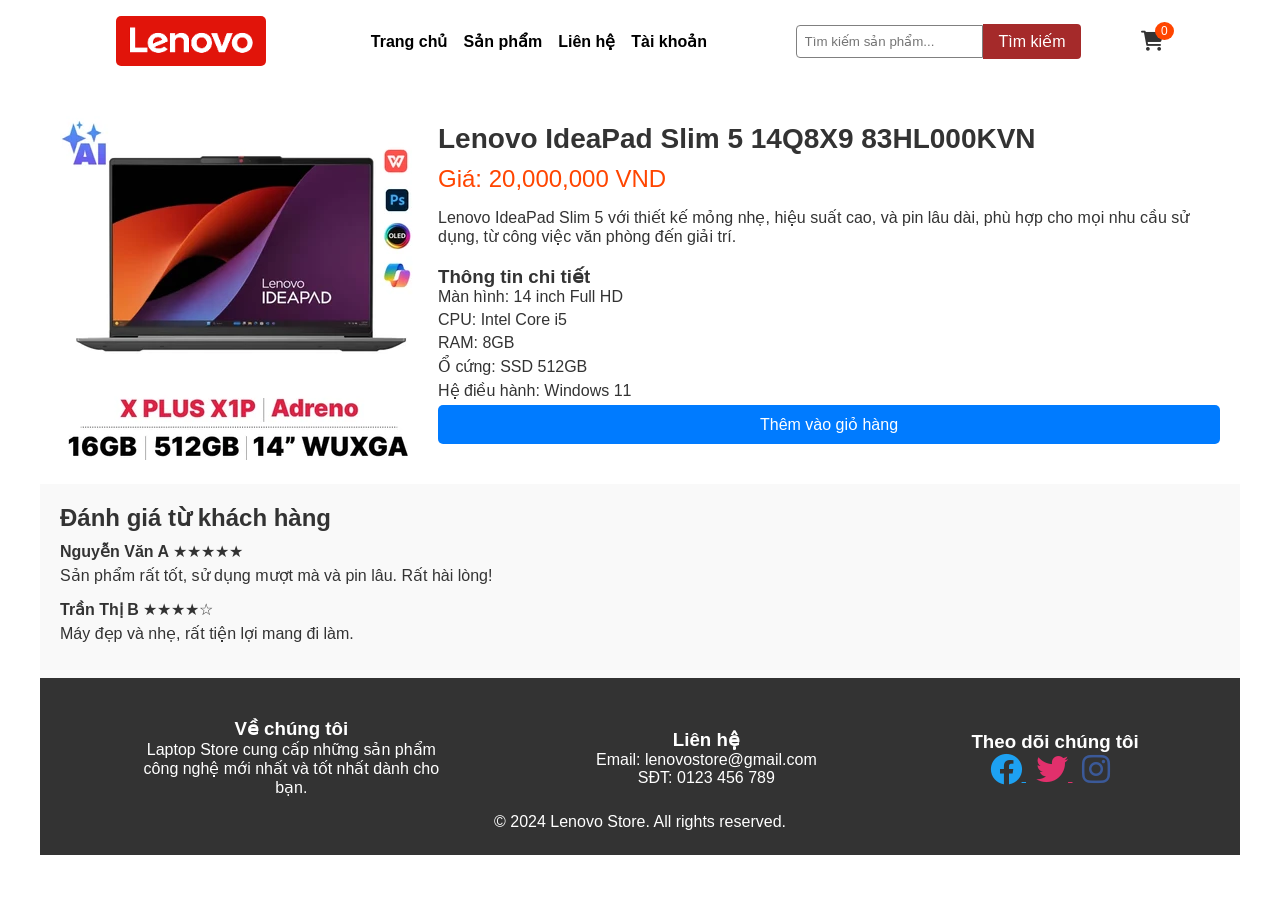
<file: views/trangsanpham/products.html>
<!DOCTYPE html>
<html lang="en">
<head>
    <meta charset="UTF-8">
    <meta name="viewport" content="width=device-width, initial-scale=1.0">
    <title>Chi tiết sản phẩm - Lenovo IdeaPad Slim 5</title>
    <link rel="stylesheet" href="products.css">
    <link rel="stylesheet" href="products.js">
    <link rel="stylesheet" href="https://cdnjs.cloudflare.com/ajax/libs/font-awesome/6.0.0-beta3/css/all.min.css">
</head>
<body>
    <!-- Thanh điều hướng -->
    <header>
        <div class="navbar">
            <img class="logo" src="img/images.png" width="150px" height="50px" alt="">
            <nav>
                <ul>
                    <li><a href="index.html">Trang chủ</a></li>
                    <li><a href="products.html">Sản phẩm</a></li>
                    <li><a href="#contact">Liên hệ</a></li>
                    <li><a href="#account">Tài khoản</a></li>
                </ul>
            </nav>
            <div class="search-bar">
                <input type="text" placeholder="Tìm kiếm sản phẩm...">
                <button>Tìm kiếm</button>
            </div>
            <a href="cart.html" class="cart-icon">
                <i class="fas fa-shopping-cart"></i>
                <span class="cart-count">0</span>
            </a>
        </div>
    </header>

    <!-- Chi tiết sản phẩm -->
    <section class="product-details">
        <div class="product-image">
            <img src="img/sp1.webp" alt="Lenovo IdeaPad Slim 5">
        </div>
        <div class="product-info">
            <h1>Lenovo IdeaPad Slim 5 14Q8X9 83HL000KVN</h1>
            <p class="price">Giá: 20,000,000 VND</p>
            <p class="description">
                Lenovo IdeaPad Slim 5 với thiết kế mỏng nhẹ, hiệu suất cao, và pin lâu dài, phù hợp cho mọi nhu cầu sử dụng, từ công việc văn phòng đến giải trí.
            </p>
            
            <div class="additional-info">
                <h3>Thông tin chi tiết</h3>
                <ul>
                    <li>Màn hình: 14 inch Full HD</li>
                    <li>CPU: Intel Core i5</li>
                    <li>RAM: 8GB</li>
                    <li>Ổ cứng: SSD 512GB</li>
                    <li>Hệ điều hành: Windows 11</li>
                </ul>
            </div>
            <div class="add-to-cart">
                <button class="add-to-cart-btn">Thêm vào giỏ hàng</button>
            </div>
        </div>
        
    </section>
    

    <!-- Đánh giá và bình luận -->
    <section class="reviews">
        <h2>Đánh giá từ khách hàng</h2>
        <div class="review">
            <p><strong>Nguyễn Văn A</strong> <span>★★★★★</span></p>
            <p>Sản phẩm rất tốt, sử dụng mượt mà và pin lâu. Rất hài lòng!</p>
        </div>
        <div class="review">
            <p><strong>Trần Thị B</strong> <span>★★★★☆</span></p>
            <p>Máy đẹp và nhẹ, rất tiện lợi mang đi làm.</p>
        </div>
    </section>

    <footer>
        <div class="footer-content">
            <div class="about">
                <h3>Về chúng tôi</h3>
                <p>Laptop Store cung cấp những sản phẩm công nghệ mới nhất và tốt nhất dành cho bạn.</p>
            </div>
            <div class="contact">
                <h3>Liên hệ</h3>
                <p>Email: lenovostore@gmail.com</p>
                <p>SĐT: 0123 456 789</p>
            </div>
            <div class="social">
                <h3>Theo dõi chúng tôi</h3>
                <a href="https://www.facebook.com/" target="_blank" title="Facebook">
                    <i class="fab fa-facebook fa-2x"></i>
                </a>
                <a href="https://www.twitter.com/" target="_blank" title="Twitter">
                    <i class="fab fa-twitter fa-2x"></i>
                </a>
                <a href="https://www.instagram.com/" target="_blank" title="Instagram">
                    <i class="fab fa-instagram fa-2x"></i>
                </a>
            </div>
        </div>
        <p>&copy; 2024 Lenovo Store. All rights reserved.</p>
    </footer>
</body>
</html>
</file>
<file: views/trangsanpham/products.css>
/* Định dạng trang sản phẩm chi tiết */
.product-details {
    display: flex;
    gap: 20px;
    padding: 20px;
}

.product-image img {
    width: 100%;
    max-width: 400px;
    border-radius: 10px;
}

.product-info {
    flex: 1;
}

.product-info h1 {
    font-size: 28px;
    margin-bottom: 10px;
}

.product-info .price {
    font-size: 24px;
    color: #ff4500;
    margin-bottom: 15px;
}

.description {
    margin-bottom: 20px;
}

.add-to-cart .add-to-cart-btn {
    padding: 10px 20px;
    background-color: #007bff;
    color: white;
    border: none;
    cursor: pointer;
    font-size: 16px;
    border-radius: 5px;
}

.add-to-cart .add-to-cart-btn:hover {
    background-color: #0056b3;
}

.additional-info ul {
    list-style-type: none;
    padding: 0;
}

.additional-info li {
    margin-bottom: 5px;
}

/* Định dạng phần đánh giá */
.reviews {
    padding: 20px;
    background-color: #f9f9f9;
}

.reviews h2 {
    margin-bottom: 10px;
}

.review {
    margin-bottom: 15px;
}

.review p {
    margin: 5px 0;
}

/* Cài đặt cơ bản */
* {
    margin: auto;
    padding: 0;
    box-sizing: border-box;
    font-family: Arial, sans-serif;
}

body {
    width: 1200px;
    background-color: #fff;
    color: #333;
}

/* Thanh điều hướng */
.navbar {
    display: flex;
    justify-content: space-between;
    align-items: center;
    background-color: #fff;
    padding: 1rem 2rem;
    color: #fff;
}
.navbar .logo {
    border-radius: 5px;
}

.navbar ul {
    list-style: none;
    display: flex;
}

.navbar ul li {
    margin-left: 1rem;
}

.navbar ul li a {
    color: #000;
    text-decoration: none;
    font-weight: bold;
}

.navbar ul li a:hover {
    text-decoration: underline;
}

.search-bar {
    display: flex;
}

.search-bar input {
    padding: 0.5rem;
    border: 1px solid grey;
    border-radius: 4px 0 0 4px;
}

.search-bar button {
    padding: 0.5rem 1rem;
    border: none;
    background-color: brown;
    color: #fff;
    border-radius: 0 4px 4px 0;
    cursor: pointer;
}

/* Banner */
.banner {
    text-align: center;
    background-color: brown;
    color: #fff;
    padding: 3rem 1rem;
}

.banner h2 {
    font-size: 2.5rem;
}

.banner p {
    margin-top: 0.5rem;
    font-size: 1.2rem;
}

.banner .cta-button {
    background-color: #fff;
    color: brown;
    padding: 0.8rem 1.5rem;
    font-size: 1rem;
    font-weight: bold;
    border: none;
    margin-top: 1rem;
    cursor: pointer;
}

.banner .cta-button:hover {
    background-color: #005bb5;
}

/* CSS cho ảnh slideshow với hiệu ứng fade */
#img1 {
    width: 100%;
    height: auto;
    opacity: 0;
    transition: opacity 1s ease-in-out;
}

/* Ảnh hiện tại sẽ có opacity là 1 */
#img1.active {
    opacity: 1;
}


/* Bộ lọc sản phẩm */
.filters {
    padding: 1rem 2rem;
    background-color: #f8f8f8;
    display: flex;
    flex-direction: column;
    align-items: center;
}

.filter-options {
    display: flex;
    gap: 1rem;
}

.filter-options select {
    padding: 0.5rem;
    border: 1px solid #ccc;
    border-radius: 4px;
    cursor: pointer;
}

/* Danh sách sản phẩm */
.product-list {
    padding: 2rem 1rem;
    text-align: center;
}

.product-list h2 {
    font-size: 2rem;
    margin-bottom: 1.5rem;
}

.products-grid {
    display: flex;
    flex-wrap: wrap;
    gap: 1rem;
    justify-content: center;
}

.product {
    background-color: #fff;
    border: 1px solid #ddd;
    border-radius: 8px;
    width: 250px;
    padding: 1rem;
    box-shadow: 0px 0px 5px rgba(0, 0, 0, 0.1);
    transition: transform 0.3s;
}

.product:hover {
    transform: scale(1.05);
}

.product img {
    width: 100%;
    border-radius: 8px;
}

.product h3 {
    font-size: 1.2rem;
    margin: 0.5rem 0;
}

.product p {
    font-size: 1rem;
    color: #555;
}

.product button {
    background-color: brown;
    color: #fff;
    padding: 0.5rem 1rem;
    border: none;
    border-radius: 4px;
    cursor: pointer;
}

.product button:hover {
    background-color: #005bb5;
}

/* Phân trang */
.pagination {
    width: 100px;
    margin-top: 1rem;
    display: flex;
    gap: 0.5rem;
    justify-content: center;
}

.pagination button {
    padding: 0.5rem 1rem;
    background-color: brown;
    color: #fff;
    border: none;
    border-radius: 4px;
    cursor: pointer;
}

.pagination button:hover {
    background-color: #005bb5;
}


/* Tin tức */
.news-section {
    padding: 2rem 1rem;
    background-color: #f9f9f9;
    text-align: center;
}

.news-section h2 {
    font-size: 2rem;
    margin-bottom: 1.5rem;
}

.news-articles {
    display: grid;
    grid-template-columns: repeat(3, 1fr);  /* 3 bài viết mỗi hàng */
    gap: 1.5rem;
}

.news-article {
    background-color: #fff;
    border-radius: 8px;
    padding: 1rem;
    box-shadow: 0px 0px 10px rgba(0, 0, 0, 0.1);
    transition: transform 0.3s;
}

.news-article:hover {
    transform: scale(1.05);
}

.news-article img {
    width: 100%;
    height: auto;
    border-radius: 8px;
    margin-bottom: 1rem;
}

.news-article h3 {
    font-size: 1.2rem;
    margin-bottom: 0.5rem;
}

.news-article p {
    font-size: 1rem;
    color: #555;
    margin-bottom: 1rem;
}

.news-article button {
    background-color: brown;
    color: #fff;
    padding: 0.5rem 1rem;
    border: none;
    border-radius: 4px;
    cursor: pointer;
}

.news-article button:hover {
    background-color: #005bb5;
}

/* Phần Đăng ký */
.signup-section {
    position: fixed;  /* Đặt phần đăng ký cố định ở bên phải màn hình */
    top: 50%;  /* Canh giữa theo chiều dọc */
    right: 0;
    transform: translateY(-50%);  /* Đưa phần đăng ký vào giữa màn hình */
    background-color: #fff;
    padding: 2rem;
    box-shadow: 0px 0px 10px rgba(0, 0, 0, 0.1);
    border-radius: 8px;
    width: 300px;
}

.dangky{
    font-size: 13px;
    text-decoration: none;
    color: #0073e6;
}

.signup-container {
    display: flex;
    flex-direction: column;
    align-items: flex-start;
}

.signup-container h2 {
    font-size: 1.5rem;
    margin-bottom: 1rem;
    text-align: center;
}

.input-group {
    width: 100%;
    margin-bottom: 1rem;
}

.input-group label {
    display: block;
    font-size: 1rem;
    margin-bottom: 0.3rem;
}

.input-group input {
    width: 100%;
    padding: 0.8rem;
    font-size: 1rem;
    border: 1px solid #ddd;
    border-radius: 4px;
}

button {
    width: 100%;
    padding: 0.8rem;
    background-color: #0073e6;
    color: white;
    border: none;
    border-radius: 4px;
    font-size: 1rem;
    cursor: pointer;
}

button:hover {
    background-color: #005bb5;
}

/* Định dạng biểu tượng giỏ hàng */
.cart-icon {
    position: relative;
    color: #333;
    text-decoration: none;
    margin-left: 15px;
    font-size: 20px;
}

.cart-count {
    position: absolute;
    top: -8px;
    right: -10px;
    background-color: #ff4500;
    color: white;
    border-radius: 50%;
    padding: 2px 6px;
    font-size: 12px;
}

/* Định dạng phần giỏ hàng chi tiết */
.cart-section {
    padding: 20px;
    background-color: #f9f9f9;
}

.cart-items {
    display: flex;
    flex-direction: column;
}

.cart-total {
    font-size: 18px;
    margin-top: 20px;
}

.total-price {
    font-weight: bold;
}

.checkout-btn {
    padding: 10px 20px;
    background-color: #007bff;
    color: white;
    border: none;
    cursor: pointer;
}

.checkout-btn:hover {
    background-color: #0056b3;
}


/* Phần chân trang */
footer {
    text-align: center;
    padding: 1.5rem;
    background-color: #333;
    color: #fff;
}

.social a {
    color: #3b5998; /* Màu xanh Facebook */
    margin-right: 10px;
    transition: color 0.3s;
}

.social a:nth-child(2) {
    color: #1da1f2; /* Màu xanh Twitter */
}

.social a:nth-child(3) {
    color: #e1306c; /* Màu hồng Instagram */
}

/* Đổi màu khi hover */
.social a:hover {
    color: #ff7f50;
}

/* Đổi màu khi hover */
.social a:hover {
    color: #ff7f50;
}


.footer-content {
    display: flex;
    justify-content: space-around;
    padding: 1rem 0;
}

.footer-content div {
    max-width: 300px;
}
</file>
